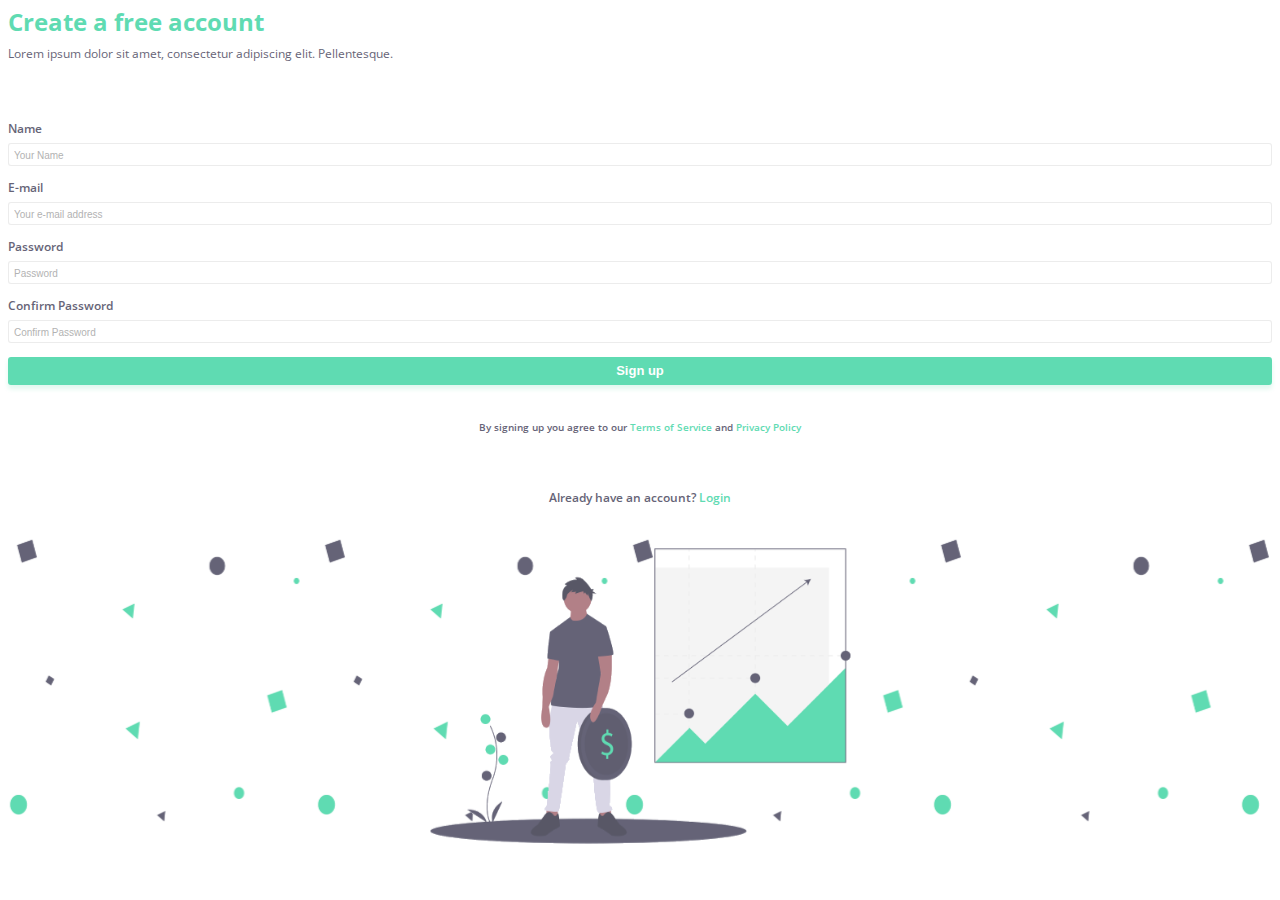
<file: index.html>
<!DOCTYPE html>
<html lang="en">
<head>
    <meta charset="UTF-8">
    <meta http-equiv="X-UA-Compatible" content="IE=edge">
    <meta name="viewport" content="width=device-width, initial-scale=1.0">
    <!-- link to open sans font -->
    <link rel="preconnect" href="https://fonts.googleapis.com">
    <link href="https://fonts.googleapis.com/css2?family=Open+Sans:wght@300&display=swap" rel="stylesheet">
    <!-- link to bootstrap -->
    <link href="https://cdn.jsdelivr.net/npm/bootstrap@5.1.3/dist/css/bootstrap.min.css" rel="stylesheet" integrity="sha384-1BmE4kWBq78iYhFldvKuhfTAU6auU8tT94WrHftjDbrCEXSU1oBoqyl2QvZ6jIW3" crossorigin="anonymous">
    <!-- link to css file -->
    <link rel="stylesheet" href="./signup1/styles.css">
    <title>Singh's Brother Sign Up</title>
</head>
<body>
    <div class="container mt-5 wrapper">
        <div class="row">
            <div class="col-md-6 form_area">
                <p class="create_heading">Create a free account</p>
                <p class="heading_tag">Lorem ipsum dolor sit amet, consectetur adipiscing elit. Pellentesque. </p>

                <div>
                    <label class="input_label">Name</label>
                    <input class="form_input" type="text" placeholder="Your Name" />
                </div>
                <div>
                    <label class="input_label">E-mail</label>
                    <input class="form_input" type="text" placeholder="Your e-mail address" />
                </div>
                <div>
                    <label class="input_label">Password</label>
                    <input class="form_input" type="password" placeholder="Password" />
                </div>
                <div>
                    <label class="input_label">Confirm Password</label>
                    <input class="form_input" type="password" placeholder="Confirm Password" />
                </div>

                <button class="submit_btn btn">Sign up</button>

                <p class="t_c_text" >By signing up you agree to our <span class="text_highlights">Terms of Service</span> and <span class="text_highlights">Privacy Policy</span></p>

                <p class="register_text">Already have an account? <span class="text_highlights">Login</span></p>
            </div>
            <div class="col-md-6 image_area">
                <img src="./signup1//assets/undraw_invest_88iw.svg" alt="human_img" class="img-fluid"/>
            </div>
        </div>
    </div>
</body>
</html>
</file>
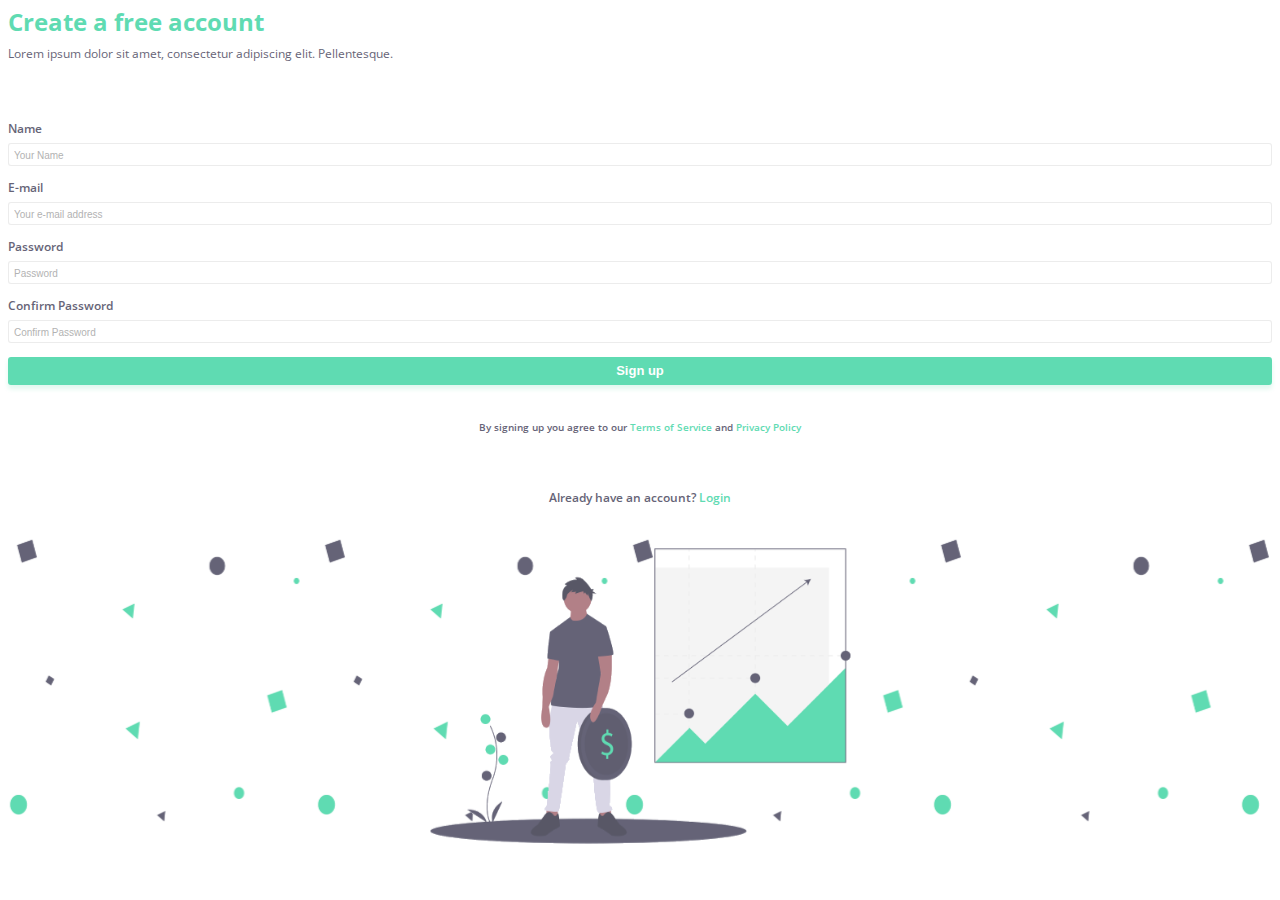
<file: signup1/index.html>
<!DOCTYPE html>
<html lang="en">
<head>
    <meta charset="UTF-8">
    <meta http-equiv="X-UA-Compatible" content="IE=edge">
    <meta name="viewport" content="width=device-width, initial-scale=1.0">
    <!-- link to open sans font -->
    <link rel="preconnect" href="https://fonts.googleapis.com">
    <link href="https://fonts.googleapis.com/css2?family=Open+Sans:wght@300&display=swap" rel="stylesheet">
    <!-- link to bootstrap -->
    <link href="https://cdn.jsdelivr.net/npm/bootstrap@5.1.3/dist/css/bootstrap.min.css" rel="stylesheet" integrity="sha384-1BmE4kWBq78iYhFldvKuhfTAU6auU8tT94WrHftjDbrCEXSU1oBoqyl2QvZ6jIW3" crossorigin="anonymous">
    <!-- link to css file -->
    <link rel="stylesheet" href="styles.css">
    <title>Singh's Brother Sign Up</title>
</head>
<body>
    <div class="container mt-5 wrapper">
        <div class="row">
            <div class="col-md-6 form_area">
                <p class="create_heading">Create a free account</p>
                <p class="heading_tag">Lorem ipsum dolor sit amet, consectetur adipiscing elit. Pellentesque. </p>

                <div>
                    <label class="input_label">Name</label>
                    <input class="form_input" type="text" placeholder="Your Name" />
                </div>
                <div>
                    <label class="input_label">E-mail</label>
                    <input class="form_input" type="text" placeholder="Your e-mail address" />
                </div>
                <div>
                    <label class="input_label">Password</label>
                    <input class="form_input" type="password" placeholder="Password" />
                </div>
                <div>
                    <label class="input_label">Confirm Password</label>
                    <input class="form_input" type="password" placeholder="Confirm Password" />
                </div>

                <button class="submit_btn btn">Sign up</button>

                <p class="t_c_text" >By signing up you agree to our <span class="text_highlights">Terms of Service</span> and <span class="text_highlights">Privacy Policy</span></p>

                <p class="register_text">Already have an account? <span class="text_highlights">Login</span></p>
            </div>
            <div class="col-md-6 image_area">
                <img src="./assets/undraw_invest_88iw.svg" alt="human_img" class="img-fluid"/>
            </div>
        </div>
    </div>
</body>
</html>
</file>
<file: signup1/styles.css>
body {
    font-family: 'Open Sans';
}

.wrapper {
    background: #FFFFFF;
    opacity: 0.8;
}

.form_area {
    /* border: 5px solid red; */
}

.image_area {
    background: url(./assets/patterns-geometricos.svg);
    display: flex;
    align-items: center;
    justify-content: center;
    background-size: contain;
}

.create_heading {
    height: 27px;
    font-weight: bold;
    color: #38D39F;
    font-size: 24px;
    line-height: 27px;
    margin: 0;
}

.heading_tag {
    font-weight: normal;
    font-size: 12px;
    line-height: 14px;
    color: #3F3D56;
    margin-bottom: 60px;
}

.input_label {
    display: block;
    font-size: 12px;
    line-height: 16px;
    color: #3F3D56;
    margin-bottom: 5px;
    font-weight: 600;
}

.form_input {
    border: 1px solid rgba(229, 229, 229, 0.9);
    box-sizing: border-box;
    border-radius: 3px;
    min-width: 320px;
    width: 100%;
    margin-bottom: 14px;
    padding: 3px 5px;
}

::placeholder {
    font-size: 10px;
    line-height: 14px;
    color: #9F9F9F;
}

.submit_btn {
    height: 28px;
    left: 105px;
    width: 100%;
    background: #38D39F;
    box-shadow: 0px 4px 4px rgba(56, 211, 159, 0.19);
    border-radius: 3px;
    font-weight: 600;
    font-size: 13px;
    line-height: 18px;
    color: #FFFFFF;
    border: none;
    margin-bottom: 27px;
}

.t_c_text {
    font-weight: 600;
    font-size: 10px;
    line-height: 11px;
    color: #3F3D56;
    text-align: center;
    margin-bottom: 57px;
}

.text_highlights {
    color: #38D39F;
    cursor: pointer;
}

.register_text {
    font-size: 12px;
    line-height: 16px;
    color: #3F3D56;
    font-weight: 600;
    text-align: center;
}
</file>
